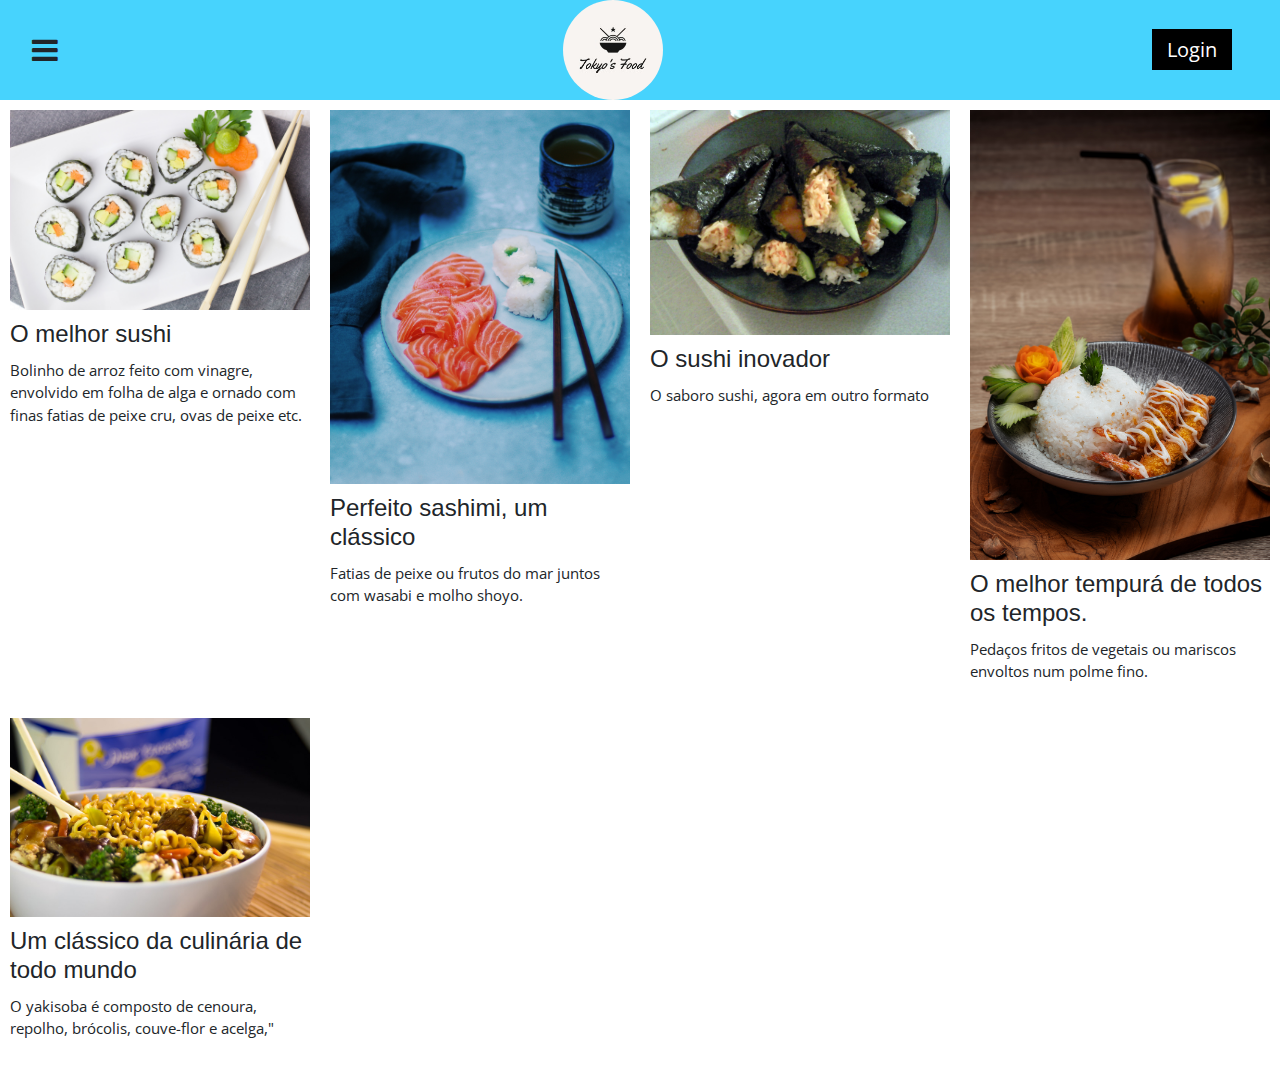
<file: index.html>
<!DOCTYPE html>
<html lang="en">

<head>
    <meta charset="UTF-8">
    <meta name="viewport" content="width=device-width, initial-scale=1.0">
    <title>Site em desenvolvimento</title>
    <link rel="stylesheet" href="css/bootstrap.min.css">
    <link rel="stylesheet" href="css/style.css">
    <link rel="stylesheet" href="css/font-awesome.min.css">
    <link href="https://fonts.googleapis.com/css2?family=Open+Sans:wght@300&display=swap" rel="stylesheet">
    <link rel="stylesheet" href="https://www.w3schools.com/w3css/4/w3.css">
</head>

<body>
    <header>
        <nav class="desk">
            <div class="bar" id="bar">
                <p>
                    <i class="fa fa-bars fa-2x" aria-hidden="true"></i>
                </p>
            </div>
            <div class="logo">
                <img src="img/logo.jpg" alt="Logo">
            </div>
            <div class="login">
                <a href="">Login</a>
            </div>
        </nav>
        <div id="mei" class="menu-vertical">
            <div class="menu">
                ALISON
            </div>
        </div>

    </header>
    <div class="w3-quarter">
        <img src="img/sushi.jpg" alt="Sushi" style="width:100%">
        <h3>O melhor sushi</h3>
        <p>Bolinho de arroz feito com vinagre, envolvido em folha de alga e ornado com finas fatias de peixe cru, ovas de peixe etc.</p>
      </div>
      <div class="w3-quarter">
        <img src="img/sashimi.jpg" alt="Sashimi" style="width:100%;">
        <h3>Perfeito sashimi, um clássico</h3>
        <p>Fatias de peixe ou frutos do mar juntos com wasabi e molho shoyo.</p>
      </div>
      <div class="w3-quarter">
        <img src="img/temaki.jpg" alt="temaki" style="width:100%">
        <h3>O sushi inovador</h3>
        <p>O saboro sushi, agora em outro formato</p>
      </div>
      <div class="w3-quarter">
        <img src="img/tempura.jpg" alt="Tempura" style="width:100%">
        <h3>O melhor tempurá de todos os tempos.</h3>
        <p>Pedaços fritos de vegetais ou mariscos envoltos num polme fino.</p>
      </div>
      <div class="w3-quarter">
        <img src="img/yakisoba.jpg" alt="Yakisoba" style="width:100%">
        <h3>Um clássico da culinária de todo mundo</h3>
        <p>O yakisoba é composto de cenoura, repolho, brócolis, couve-flor e acelga,"</p>
      </div>
    <script src="js/menu.js"></script>
</body>

</html>
</file>
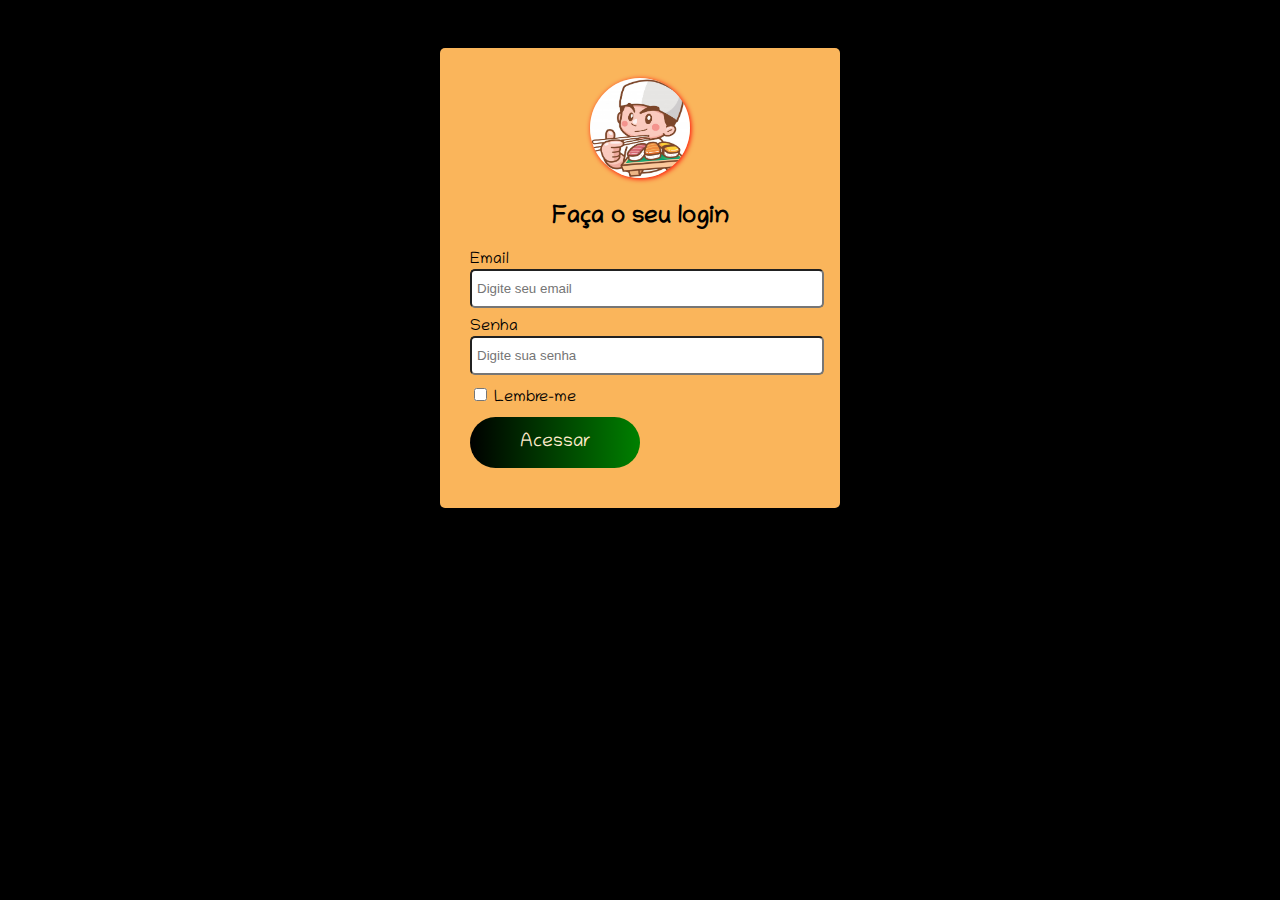
<file: login.html>
<!DOCTYPE html>
<html lang="en">

<head>
    <meta charset="UTF-8">
    <meta name="viewport" content="width=device-width, initial-scale=1.0">
    <title>Controle de Acesso</title>
    <link rel="stylesheet" href="css/login.css">
    <link href="https://fonts.googleapis.com/css2?family=Chilanka&display=swap" rel="stylesheet">
</head>

<body>
    <form class="formulario" action="">
        <div class="card">
            <div class="card-top">
                <img class="imglogin" src="img/japoneshomi.jpg" alt="japoneshomi">
                <h2 class="title">Faça o seu login</h2>
            </div>
            <div class="card-group">
                <label>Email</label>
                <input type="email" name="email" placeholder="Digite seu email" required>
            </div>
            <div class="card-group">
                <label>Senha</label>
                <input type="password" name="senha" placeholder="Digite sua senha" required>
            </div>
            <div class="card-group">
                <label><input type="checkbox"> Lembre-me</label>
            </div>
            <div class="card-group">
                <button type="submit">Acessar</button>
            </div>
        </div>

    </form>
</body>

</html>
</file>
<file: css/style.css>
*{
    margin: 0;
    padding: 0;
    font-family: 'Open Sans', sans-serif;
    box-sizing: border-box;
}


a{
    color: black;
    text-decoration: none;
}

header{
    background:  #47d3fd;
}

header nav.desk{
    display: flex;
    justify-content: space-between;
}

header .desk .bar {
    padding: 0 15px;
    transform: translate(30%,35%);
}

header .desk .logo img{
    width: 100px;
    border-radius: 50%;
}

header .desk .login {
    padding: 0 15px;
    transform: translate(-30%,35%);
}


header .desk .login a{
    background: black;
    color:white;
    padding: 7px 15px;
    text-decoration: none;
    font-size: 20px;
}

header .menu-vertical{
    z-index:10 ;
    position: fixed;
    top: 0;
    left: 0;
    width: 100%;
    height: 100%;
    background: rgba(0,0,0,.2);
    display: none;
}

header .menu-vertical .menu{
    position: relative;
    top: 0;
    left: 0;
    width: 300px;
    height: 100%;
    background: white;
    animation: menu;
    animation-duration: 1s;
}

.display{
    display: block;
}

.w3-quarter{
    padding: 10px;
}

@keyframes menu{
    0%{
        width: 0;
        opacity: 0;
    }
    100%{
        width: 300px;
        opacity: 1;
    }
}
</file>
<file: css/login.css>
body{
    background-color: black;
    font-family: 'Chilanka', cursive;
}

.formulario{
    width: 400px;
    margin: auto;
    padding-top: 40px;
}

.card{
    box-shadow: 1px, 1px, 5px #ccc;
    background-color: rgb(250, 181, 91);
    padding: 30px;
    border-radius: 5px;
}

.card-top{
    text-align: center;
}

.card-group{
    margin-bottom: 10px;
}

.card-group > label{
    color: black;
    display: block;
}

.card-group > input{
    border-radius: 5px;
    outline: 0;
    width: 100%;
    height: 25px;
    padding: 5px;
}

.card-group > button{
    background-image: linear-gradient(to right, black, green);
    width: 50%;
    border-radius: 30px;
    padding: 15px;
    color: blanchedalmond;
    font-family: 'Chilanka', cursive;
    font-size: larger;
    border: 0px;
    outline: 0;
}

.imglogin{
    width: 100px;
    height: 100px;
    border-radius: 50px;
    box-shadow: 1px 1px 5px red;
}

.title{
    
}
</file>
